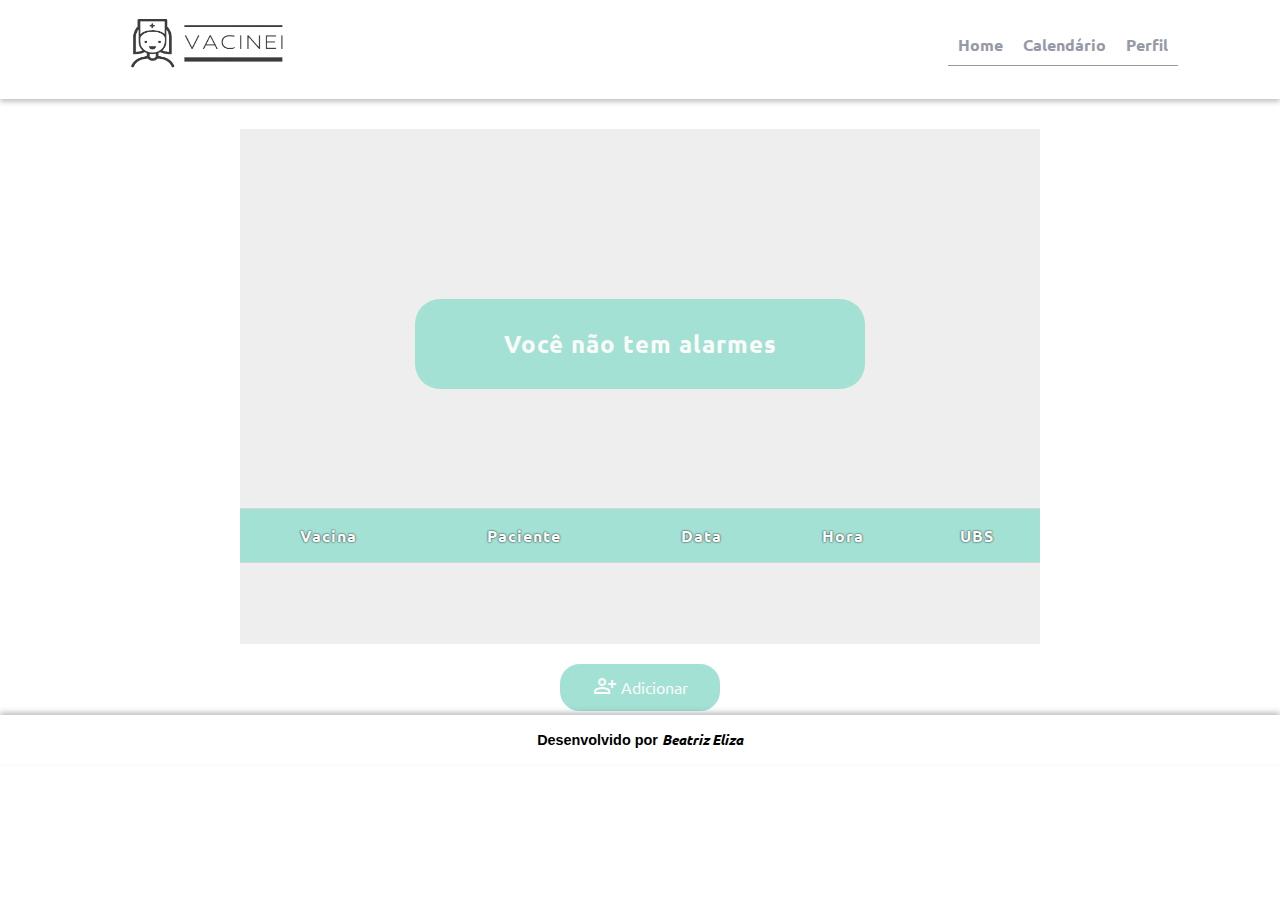
<file: alarmes.html>
<!DOCTYPE html>
<html lang="pt-br">
<head>
    <meta charset="UTF-8">
    <meta http-equiv="X-UA-Compatible" content="IE=edge">
    <meta name="viewport" content="width=device-width, initial-scale=1.0">
    <link rel="stylesheet" href="./styles/alarmes.css">
    <link rel="stylesheet" href="./styles/alarmess.css">
    <link rel="stylesheet" href="https://fonts.googleapis.com/css2?family=Material+Symbols+Outlined:opsz,wght,FILL,GRAD@20,400,1,0" />
    <title>Vacinei | Alarmes</title>
</head>
<body>

    <header class="cabecalhoPrincipal">
        <div class="container">
          <h1 class="cabecalhoPrincipal-titulo">
            <img class="logo" src="icons/logo.png" alt="">
          </h1>
    
          <nav class="cabecalhoPrincipal-nav">
            <a class="cabecalhoPrincipal-nav-link" href="inicial.html">Home</a>
            <a class="cabecalhoPrincipal-nav-link" href="calendario.html">Calendário</a>
            <a class="cabecalhoPrincipal-nav-link" href="perfil.html">Perfil</a>
          </nav>
        </div>
    
      </header>

    <main class="contein__lista-pessoas">
        <section class="lista-pessoas-vazia">
            <h2 class="lista-pessoas-vazia__msg">Você não tem alarmes</h2>
        </section>
        <table class="lista-pessoas">
            <thead>
                <tr class="lista-pessoas__header">
                    <th>Vacina</th>
                    <th>Paciente</th>
                    <th>Data</th>
                    <th>Hora</th>
                    <th>UBS</th>
                </tr>
            </thead>
            <tbody class="lista-pessoas__body">
            </tbody>
        </table>
    </main>
    <button type="button" class="btn-addPessoa"><span class="material-symbols-outlined btn-icone">person_add</span> Adicionar</button>
    <section class="modal-addPessoa modal">
        <form class="form-addPessoa">
            <header>
                <h2 class="modal__mensagem">Adicionar nova pessoa</h2>
            </header>
            <div class="form-addPessoa__content form__content-flutuante">
                <input type="text" class="input-modal" id="form-addPessoa__input-nome" maxlength="30" onfocus="ocultarMsgErro(inputAddNome)" placeholder=" ">
                <label for="form-addPessoa__input-nome">Nome</label>
                <span class="form__msg-erro">erro</span>
            </div>
            <div class="form-addPessoa__content form__content-flutuante">
                <input type="email" class="input-modal" id="form-addPessoa__input-email" maxlength="32" onfocus="ocultarMsgErro(inputAddEmail)" placeholder=" ">
                <label for="form-addPessoa__input-email">Email</label>
                <span class="form__msg-erro">erro</span>
            </div>
            <div class="form-addPessoa__content">
                <label for="form-addPessoa__input-data" class="form-addPessoa__label-data">Data de nascimento</label>
                <input type="date" id="form-addPessoa__input-data" onfocus="ocultarMsgErro(inputAddData)">
                <span class="form__msg-erro">erro</span>
            </div>
            <div class="form-addPessoa__content modal_content-btn">
                <button type="button" class="form-addPessoa__btn-add"><span class="material-symbols-outlined btn-icone">person_add</span> Adicionar</button>
                <button type="button" class="form-addPessoa__btn-cancelar botoes-cancelar"><span class="material-symbols-outlined btn-icone">cancel</span> Cancelar</button>
            </div>
        </form>
    </section>
    <section class="modal-editPessoa modal">
        <form class="form-editPessoa">
            <header>
                <h2 class="modal__mensagem">Editar dados</h2>
            </header>
            <div class="form-editPessoa__content form__content-flutuante">
                <input type="text" class="input-modal" id="form-editPessoa__input-nome" maxlength="30" onfocus="ocultarMsgErro(inputEditNome)" placeholder=" ">
                <label for="form-editPessoa__input-nome">Nome</label>
                <span class="form__msg-erro">erro</span>
            </div>
            <div class="form-editPessoa__content form__content-flutuante">
                <input type="email" class="input-modal" id="form-editPessoa__input-email" maxlength="32" onfocus="ocultarMsgErro(inputEditEmail)" placeholder=" ">
                <label for="form-editPessoa__input-email">Email</label>
                <span class="form__msg-erro">erro</span>
            </div>
            <div class="form-editPessoa__content">
                <label for="form-editPessoa__input-data" class="form-editPessoa__label-data">Data de nascimento</label>
                <input type="date" id="form-editPessoa__input-data" onfocus="ocultarMsgErro(inputEditData)">
                <span class="form__msg-erro">erro</span>
            </div>
            <div class="form-editPessoa__content modal_content-btn">
                <button type="button" class="form-editPessoa__btn-edit"><span class="material-symbols-outlined btn-icone">edit_note</span> Salvar</button>
                <button type="button" class="form-editPessoa__btn-cancelar botoes-cancelar"><span class="material-symbols-outlined btn-icone">cancel</span> Cancelar</button>
            </div>
        </form>
    </section>
    <section class="modal-removerPessoa modal">
        <section class="modal-removerPessoa__section">
            <h2 class="modal-removerPessoa__mensagem modal__mensagem"></h2>
            <div class="modal-removerPessoa__content modal_content-btn">
                <button type="button" class="modal-removerPessoa__btn-remover"><span class="material-symbols-outlined btn-icone">delete</span>Remover</button>
                <button type="button" class="modal-removerPessoa__btn-cancelar botoes-cancelar"><span class="material-symbols-outlined btn-icone">cancel</span> Cancelar</button>
            </div>
        </section>
    </section>

    <footer class="footer">
        <p id="texto-footer">Desenvolvido por <em>Beatriz Eliza</em></p>
    </footer>
</body>
</html>
</file>
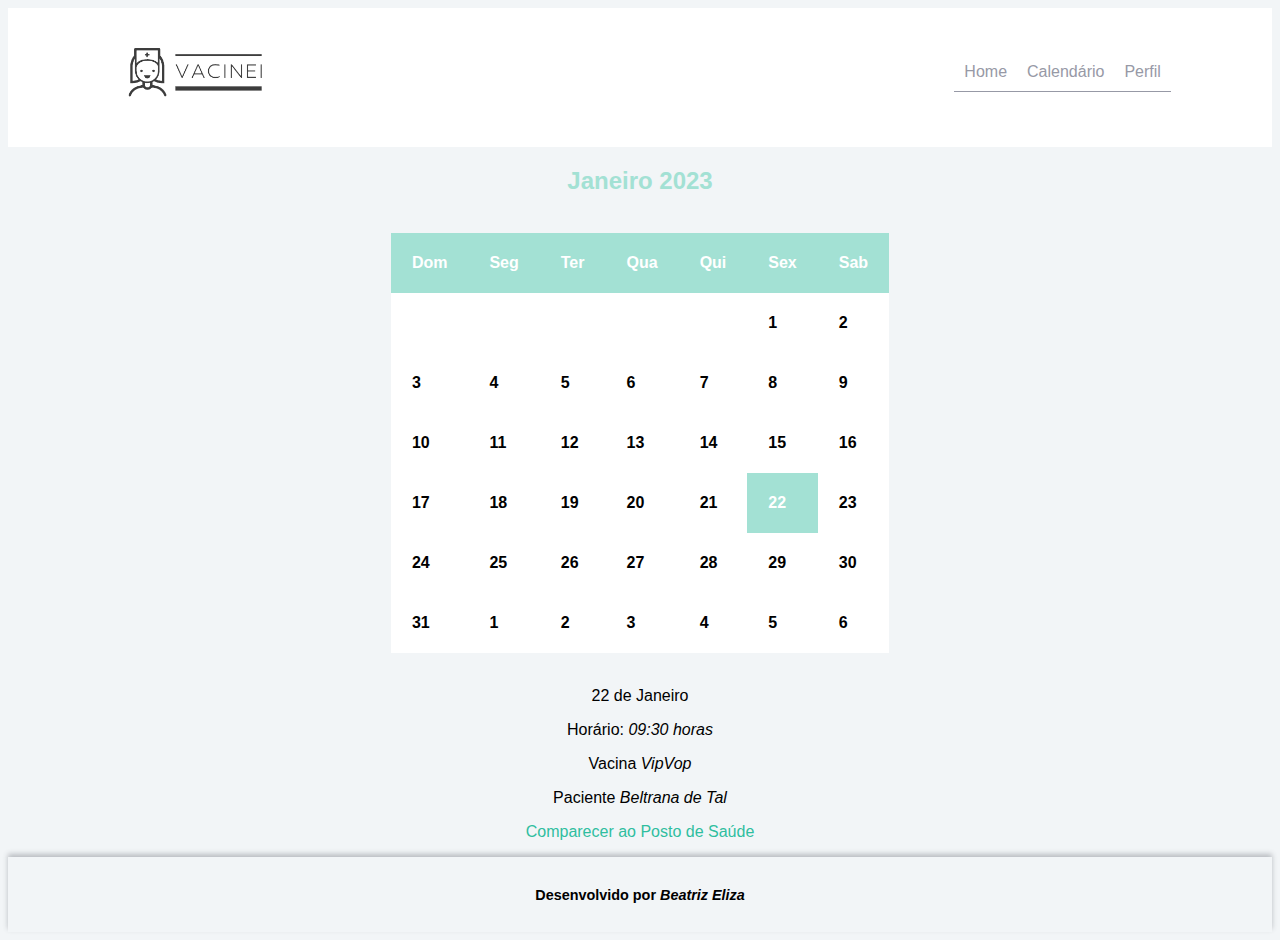
<file: calendario.html>
<!DOCTYPE html>
<html>
    <head>
        <meta charset="UTF-8">
        <meta http-equiv="X-UA-Compatible" content="IE=edge">
        <meta name="viewport" content="width=device-width, initial-scale=1.0">

        <link rel="stylesheet" href="./styles/stylinicial.css">
        <link rel="stylesheet" href="https://fonts.googleapis.com/css2?family=Material+Symbols+Outlined:opsz,wght,FILL,GRAD@20,400,1,0" />
        <title>Vacinei | Calendário</title>

        <style>
            table {
                border-collapse: collapse;
                background: white;
                color: black;
            }
              
            th,
            td {
                font-weight: bold;
            }
        </style>
    </head>
<body>
    <header class="cabecalhoPrincipal">
        <div class="container">
          <h1 class="cabecalhoPrincipal-titulo">
            <img class="logo" src="icons/logo.png" alt="">
          </h1>
    
          <nav class="cabecalhoPrincipal-nav">
            <a class="cabecalhoPrincipal-nav-link" href="inicial.html">Home</a>
            <a class="cabecalhoPrincipal-nav-link" href="#">Calendário</a>
            <a class="cabecalhoPrincipal-nav-link" href="perfil.html">Perfil</a>
          </nav>
        </div>
    
      </header>
        <h2 align="center" style="color: #A3E1D4;">
            Janeiro 2023
        </h2>
        <br />
      
        <table bgcolor="lightgrey" align="center" 
            cellspacing="21" cellpadding="21">
      
            <caption align="top"> </caption>
      
            <thead>
                <tr>
                    <th style="color: white; background: #A3E1D4;">
                        Dom</th>
                    <th style="color: white; background: #A3E1D4;">
                        Seg</th>
                    <th style="color: white; background: #A3E1D4;">
                        Ter</th>
                    <th style="color: white; background: #A3E1D4;">
                        Qua</th>
                    <th style="color: white; background: #A3E1D4;">
                        Qui</th>
                    <th style="color: white; background: #A3E1D4;">
                        Sex</th>
                    <th style="color: white; background: #A3E1D4;">
                        Sab</th>
                </tr>
            </thead>
      
            <tbody>
                <tr>
                    <td></td>
                    <td></td>
                    <td></td>
                    <td></td>
                    <td></td>
                    <td>1</td>
                    <td>2</td>
                </tr>
                <tr></tr>
                <tr>
                    <td>3</td>
                    <td>4</td>
                    <td>5</td>
                    <td>6</td>
                    <td>7</td>
                    <td>8</td>
                    <td>9</td>
                </tr>
                <tr>
                    <td>10</td>
                    <td>11</td>
                    <td>12</td>
                    <td>13</td>
                    <td>14</td>
                    <td>15</td>
                    <td>16</td>
                </tr>
                <tr>
                    <td>17</td>
                    <td>18</td>
                    <td>19</td>
                    <td>20</td>
                    <td>21</td>
                    <td style="color: #ffffff; background: #A3E1D4;">
                        22</td>
                    <td>23</td>
                </tr>
                <tr>
                    <td>24</td>
                    <td>25</td>
                    <td>26</td>
                    <td>27</td>
                    <td>28</td>
                    <td>29</td>
                    <td>30</td>
                </tr>
                <tr>
                    <td>31</td>
                    <td>1</td>
                    <td>2</td>
                    <td>3</td>
                    <td>4</td>
                    <td>5</td>
                    <td>6</td>
                </tr>
            </tbody>
        </table>
        <br>
        <p align="center">22 de Janeiro</p>
        <p align="center">Horário: <em>09:30 horas</em></p>
        <p align="center">Vacina <em>VipVop</em></p>
        <p align="center">Paciente <em>Beltrana de Tal</em></p>
        <p align="center" style="color: #2fbe9f;">
            Comparecer ao Posto de Saúde
        </p>

	<footer class="footer">
       <p id="texto-footer">Desenvolvido por <em>Beatriz Eliza</em></p>
    </footer>
</body>
</html>
</file>
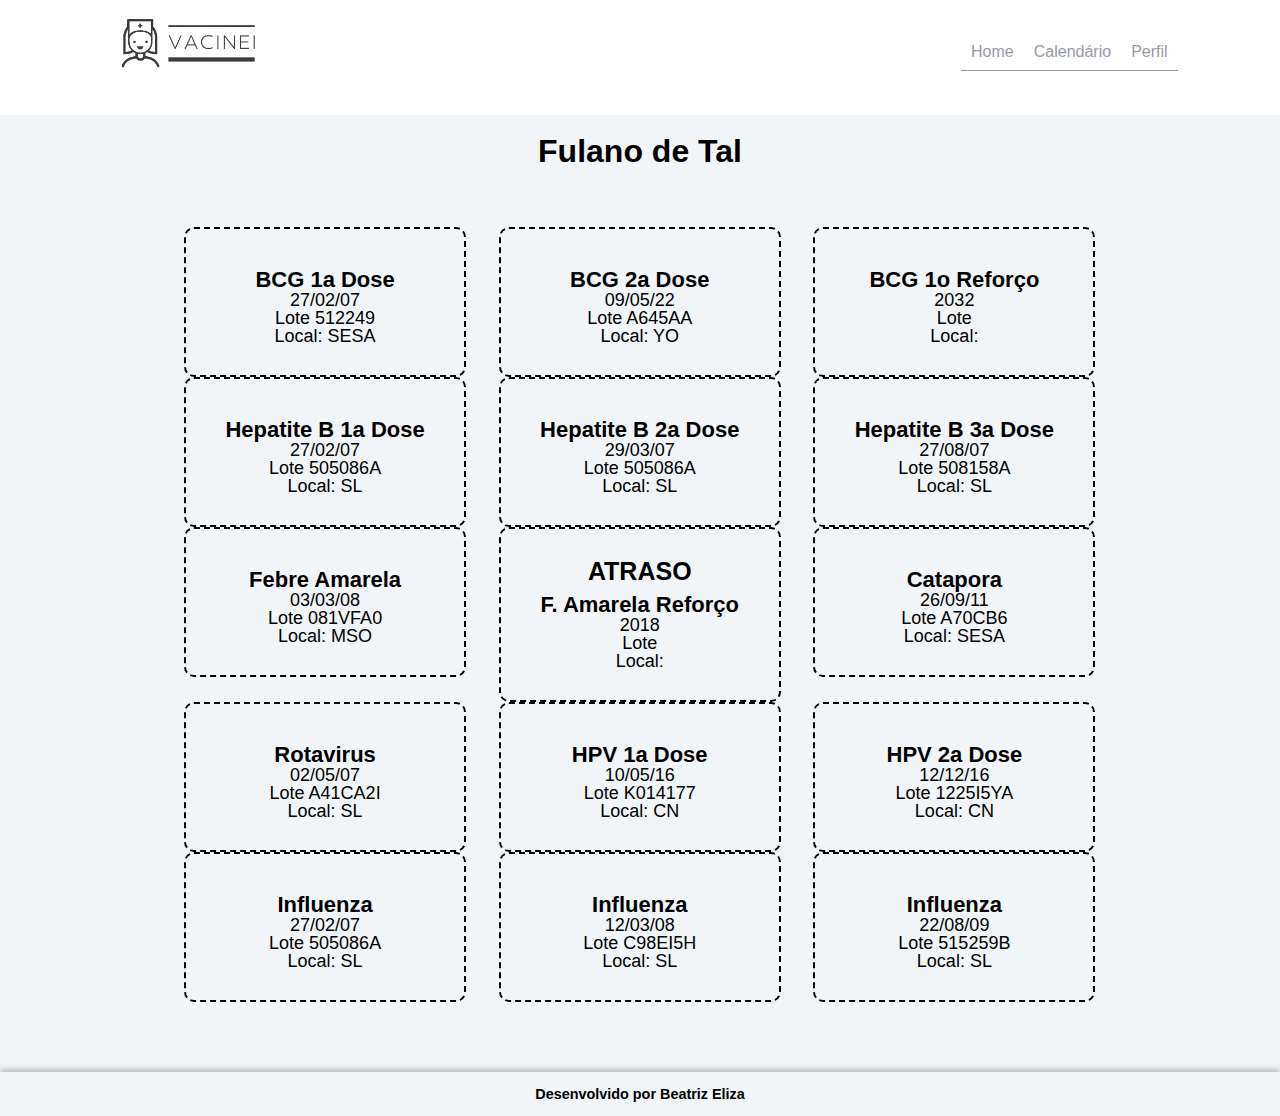
<file: carteiravacinacao.html>
<!DOCTYPE html>
<html lang="pt-br">

  <head>
    <meta charset="UTF-8">
    <meta name="viewport" content="width=device-width, initial-scale=1.0">
    <title>Vacinei | Inicio</title>
    <link rel="stylesheet" href="./styles/reset.css">
    <link rel="stylesheet" href="./styles/carteiravacinacao.css">
  </head>

  
  <body>

    <header class="cabecalhoPrincipal">
      <div class="container">
        <h1 class="cabecalhoPrincipal-titulo">
          <img class="logo" src="icons/logo.png" alt="">
        </h1>
  
        <nav class="cabecalhoPrincipal-nav">
          <a class="cabecalhoPrincipal-nav-link" href="inicial.html">Home</a>
          <a class="cabecalhoPrincipal-nav-link" href="calendario.html">Calendário</a>
          <a class="cabecalhoPrincipal-nav-link" href="perfil.html">Perfil</a>
        </nav>
      </div>
  
    </header>

  <div class="conteudoPrincipal">

      <div class="container">
        <h2 class="subtitulo">Fulano de Tal</h2>
  
        <nav>
            <ul class="produtos">
                <li>
                    <p class="preco">BCG 1a Dose</p>
                    <p class="servico">27/02/07</p>
                    <p class="servico">Lote 512249</p>
                    <p class="servico">Local: SESA</p>
                </li>
                <li>
                    <p class="preco">BCG 2a Dose</p>
                    <p class="servico">09/05/22</p>
                    <p class="servico">Lote A645AA</p>
                    <p class="servico">Local: YO</p>
                </li>
                <li>
                    <p class="preco">BCG 1o Reforço</p>
                    <p class="servico">2032</p>
                    <p class="servico">Lote </p>
                    <p class="servico">Local: </p> 
                </li>
                <li>
                    <p class="preco">Hepatite B 1a Dose</p>
                    <p class="servico">27/02/07</p>
                    <p class="servico">Lote 505086A</p>
                    <p class="servico">Local: SL</p>
                </li>
                <li>
                    <p class="preco">Hepatite B 2a Dose</p>
                    <p class="servico">29/03/07</p>
                    <p class="servico">Lote 505086A</p>
                    <p class="servico">Local: SL</p>
                </li>
                <li>
                    <p class="preco">Hepatite B 3a Dose</p>
                    <p class="servico">27/08/07</p>
                    <p class="servico">Lote 508158A</p>
                    <p class="servico">Local: SL</p>
                </li>
                <li>
                    <p class="preco">Febre Amarela</p>
                    <p class="servico">03/03/08</p>
                    <p class="servico">Lote 081VFA0</p>
                    <p class="servico">Local: MSO</p>
                </li>
                <li>
                    <h3>ATRASO</h3>
                    <p class="preco">F. Amarela Reforço</p>
                    <p class="servico">2018</p>
                    <p class="servico">Lote </p>
                    <p class="servico">Local: </p>
                </li>
                <li>
                    <p class="preco">Catapora</p>
                    <p class="servico">26/09/11</p>
                    <p class="servico">Lote A70CB6</p>
                    <p class="servico">Local: SESA</p>
                </li>
                <li>
                    <p class="preco">Rotavirus</p>
                    <p class="servico">02/05/07</p>
                    <p class="servico">Lote A41CA2I</p>
                    <p class="servico">Local: SL</p>
                </li>
                <li>
                    <p class="preco">HPV 1a Dose</p>
                    <p class="servico">10/05/16</p>
                    <p class="servico">Lote K014177</p>
                    <p class="servico">Local: CN</p>
                </li>
                <li>
                    <p class="preco">HPV 2a Dose</p>
                    <p class="servico">12/12/16</p>
                    <p class="servico">Lote 1225I5YA</p>
                    <p class="servico">Local: CN</p>
                </li>
                <li>
                    <p class="preco">Influenza</p>
                    <p class="servico">27/02/07</p>
                    <p class="servico">Lote 505086A</p>
                    <p class="servico">Local: SL</p>
                </li>
                <li>
                    <p class="preco">Influenza</p>
                    <p class="servico">12/03/08</p>
                    <p class="servico">Lote C98EI5H</p>
                    <p class="servico">Local: SL</p>
                </li>
                <li>
                    <p class="preco">Influenza</p>
                    <p class="servico">22/08/09</p>
                    <p class="servico">Lote 515259B</p>
                    <p class="servico">Local: SL</p>
                </li>
            </ul>
        </nav>
      </div>

  </div>

  </body>

	<footer class="footer">
    <p id="texto-footer">Desenvolvido por <em>Beatriz Eliza</em></p>
  </footer>

</html>
</file>
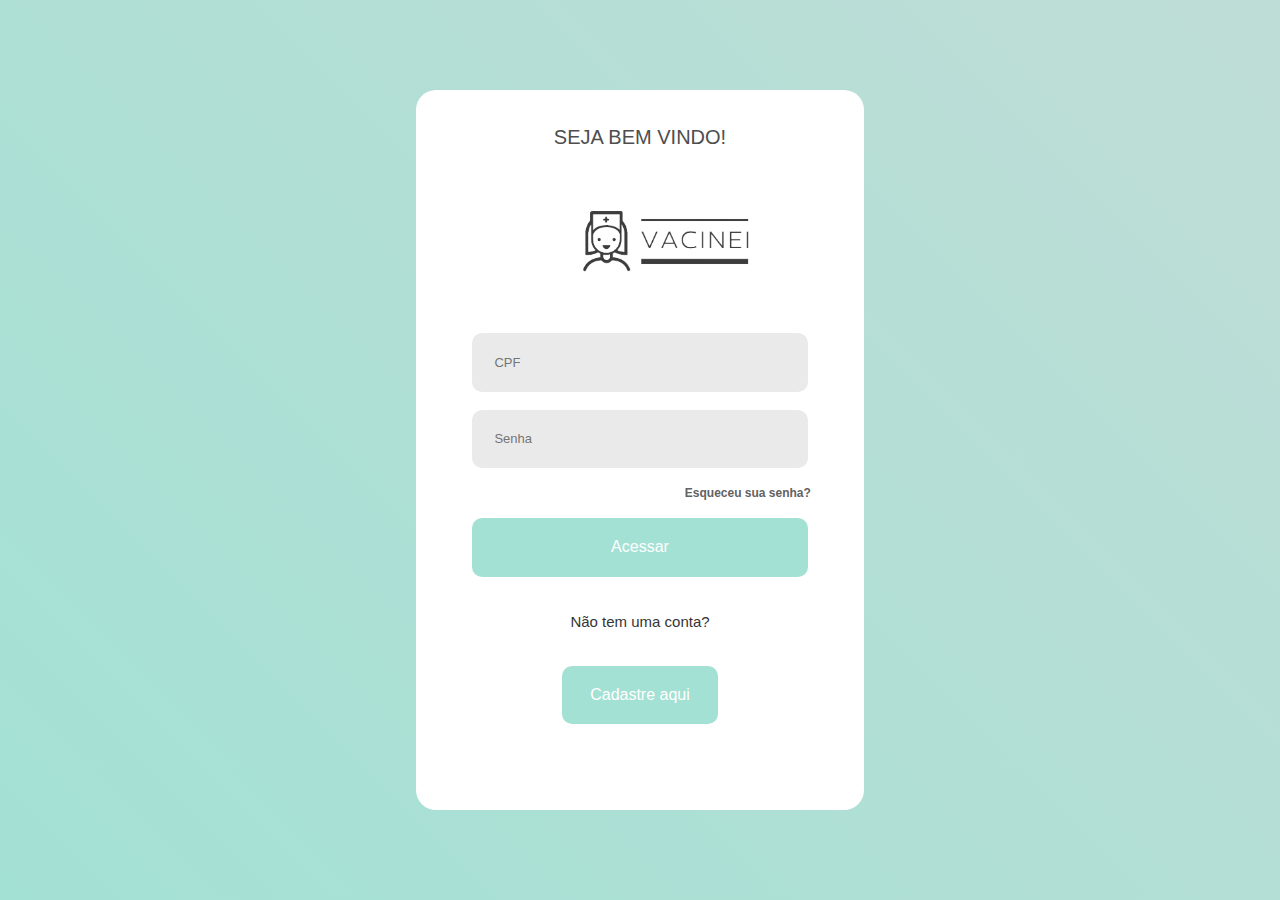
<file: login.html>
<!DOCTYPE html>
<html lang="pt-br">
<head>
    <meta charset="UTF-8">
    <meta http-equiv="X-UA-Compatible" content="IE=edge">
    <meta name="viewport" content="width=device-width, initial-scale=1.0">
    <link rel="stylesheet" href="./styles/stylogin.css">
    <title>Login | Vacinei</title>
</head>
<body>
    <main>
        <div class="container-login">
            <h1>SEJA BEM VINDO!</h1>
            <img src="icons/logo.png" alt="">
            <form>
                    <input type="cpf" placeholder="CPF">
                    <input type="password" placeholder="Senha">
                    <a href="">Esqueceu sua senha?</a>
                    <input href="inicial.html" type="submit" value="Acessar">
            </form>
            <div>
                <h2>Não tem uma conta?</h2>
                <button>Cadastre aqui</button>
            </div>
        </div>
    </main>
</body>
</html>
</file>
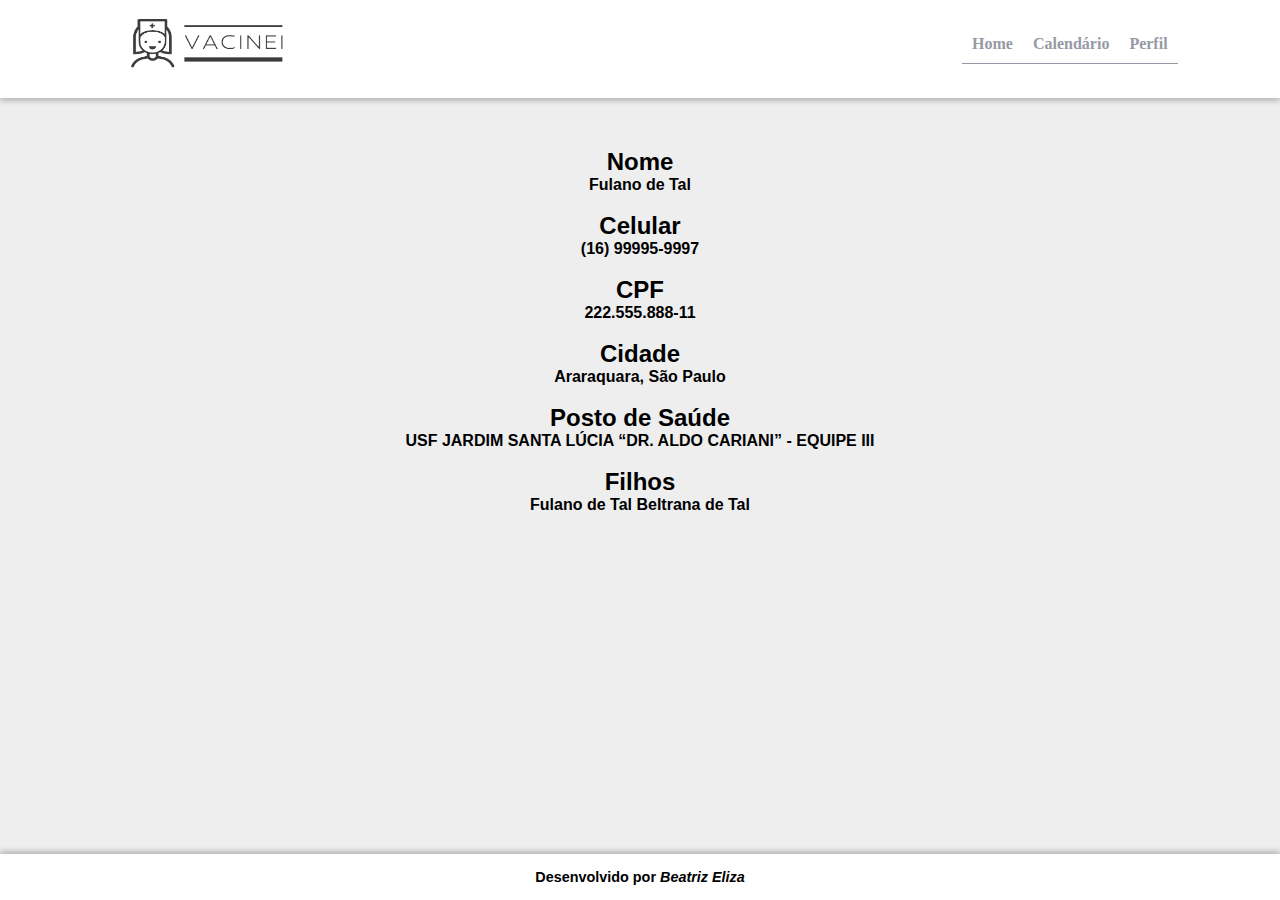
<file: perfil.html>
<!DOCTYPE html>
<html lang="pt-br">
<head>
    <meta charset="UTF-8">
    <meta name="viewport" content="width=device-width, initial-scale=1.0">
    <title>Vacinei | Perfil</title>
    <link rel="stylesheet" href="./styles/perfil.css">
    <link href="https://fonts.googleapis.com/css2?family=Montserrat&display=swap" rel="stylesheet">
</head>
<body class="body">
    <header class="cabecalhoPrincipal">
        <div class="container">
          <h1 class="cabecalhoPrincipal-titulo">
            <img class="logo" src="icons/logo.png" alt="">
          </h1>
    
          <nav class="cabecalhoPrincipal-nav">
            <a class="cabecalhoPrincipal-nav-link" href="inicial.html">Home</a>
            <a class="cabecalhoPrincipal-nav-link" href="calendario.html">Calendário</a>
            <a class="cabecalhoPrincipal-nav-link" href="#">Perfil</a>
          </nav>
        </div>
    
    </header>
    <main>
        <section class="principal">
            <h2 class="titulo-principal">
                Nome 
            </h2>
            <p>
                <strong>Fulano de Tal</strong>
            </p>
        </section>
        <br>
        <section class="principal">
            <h2 class="titulo-principal">
                Celular 
            </h2>
            <p>
                <strong>(16) 99995-9997</strong>
            </p>
        </section>
        <br>
        <section class="principal">
            <h2 class="titulo-principal">
                CPF 
            </h2>
            <p>
                <strong>222.555.888-11</strong>
            </p>
        </section>
        <br>
        <section class="principal">
            <h2 class="titulo-principal">
                Cidade 
            </h2>
            <p>
                <strong>Araraquara, São Paulo</strong>
            </p>
        </section>
        <br>
        <section class="principal">
            <h2 class="titulo-principal">
                Posto de Saúde 
            </h2>
            <p>
                <strong>USF JARDIM SANTA LÚCIA “DR. ALDO CARIANI” - EQUIPE III</strong>
            </p>
        </section>
        <br>
        <section class="principal">
            <h2 class="titulo-principal">
                Filhos 
            </h2>
            <p>
                <strong>Fulano de Tal</strong>
                <strong>Beltrana de Tal</strong>
            </p>
        </section>
        
    </main>
	<footer class="footer">
        <p id="texto-footer">Desenvolvido por <em>Beatriz Eliza</em></p>
    </footer>
</body>
</html>
</file>
<file: styles/alarmes.css>
* {
    margin: 0;
    padding: 0;
}

:root {
    --fonte-cabecalho: 'Cookie', cursiva;
    --fonte-principal: 'Roboto', sans-serif;
    --nomes-hover: #161918;
    --bg-header-e-footer: #fff;
    --header-e-footer: rgb(0, 0, 0);
    --button: #A3E1D4;
    --button-active: #53f0ce;
    --cor-da-fonte: rgb(0, 0, 0); 
    --button-hover: #fff; 
    --main: rgb(238, 238, 238);
    --cor-do-item: #A3E1D4;
    --cor-do-blur: #8b8b8b;
    --blur-fonte: #b9b9b9;
}

.logo {
    height: 80px;
  } 

.container {
	width: 84%;
	margin: 0 auto;
}
.cabecalhoPrincipal {
	background-color: #FFF;
	padding: 5px 0;
}
/*PARTE DE FLEXBOX CABEÇALHO*/
.cabecalhoPrincipal .container {
	display: flex;
	align-items: center;
	justify-content: space-between;
}
.cabecalhoPrincipal nav {
	display: flex;
}

.cabecalhoPrincipal-nav-link {
	padding: 10px;
	margin-bottom: 10px;
	color: #9799A6;
	background-color: #FFF;
	text-decoration: none;
	transition: .5s;
	display: block;
	border-bottom: 1px solid #9799A6;
}


body {
    min-height: 100vh;
    display: flex;
    flex-direction: column;
}

header{
    -webkit-box-shadow: 0 3px 5px rgba(57, 63, 72, 0.3);
    -moz-box-shadow: 0 3px 5px rgba(57, 63, 72, 0.3); 
    box-shadow: 0 3px 5px rgba(57, 63, 72, 0.3);
    z-index: 2;
}

h1 {
    margin-left: 0.2em;
}

.botao-de-sugestao {
    justify-self: end;
}

.botao-de-sugestao > button {
    border: none;
    border-radius: 1em;
    padding: 1.2em;  
    margin: 1.5em;
    font-family: var(--fonte-principal);
    font-weight: bold;
    color: var(--cor-da-fonte);
    background-color: var(--button);
} 

.botao-de-sugestao > button:hover {
    cursor: pointer;
    background-color: var(--button-hover);
    color: var(--header-e-footer);
}

main {
    font-family: var(--fonte-principal);
    color: var(--cor-da-fonte);
    background-color: var(--main);
    padding-top: 50px;
    padding-bottom: 50px;
    flex: 1;
    z-index: 1;
}

.principal {
    width: 100%;
    display: flex;
    flex-direction: column;
    align-items: center;
}

.buscar {
    text-align: center;
    margin-bottom: 30px;
}

.input {
    border-radius: 5px;
    width: 15em;
    height: 3em;
    padding-left: 1em;
    border-style: none;
    box-shadow: 0.5px 0.5px 2px var(--cor-do-blur);
}

.input::placeholder {
    font-weight: bold;
    font-family: var(--fonte-principal);
}

.botao-buscar {
    border-radius: 5px;
    width: 10em;
    height: 3.1em;
    border-style: none;
    font-family: var(--fonte-principal);
    font-weight: bold;
    background-color: var(--button);
    color: var(--cor-da-fonte);
    cursor: pointer;
    box-shadow: 0.5px 0.5px 2px var(--cor-do-blur);
}

.botao-buscar:active {
    background-color: var(--button-active);
    color: var(--cor-da-fonte);
}

img {
    width: 200px;
    height: 150px;
    border-radius: 5px;
}

.item1, .item2, .item3, .item4 {
    margin-top: 35px;
    display: flex;
    padding: 30px;
    border-radius: 16px;
    box-shadow: 1px 1px 5px var(--cor-do-blur);
    width: 50%;
    background-color: var(--cor-do-item);
}

.item1:hover, .item2:hover, .item3:hover, .item4:hover {
    transform: scale(1.05); /*propriedade de transformação da escala para aumentar a escala do elemento em transição.*/
    transition: 500ms linear; /*a propriedade transition, ela fará o elemento se mover mais suavemente. 500ms: a duração da transição é em milissegundos
    linear: a função de tempo*/ 
}

.lista {
    margin-left: 8%;
    margin-top: 30px;
    text-align: center;
}

li {
    list-style: none;
}

a {
    text-decoration: none;
    color: var(--cor-da-fonte);
    font-weight: bold;
}

a:hover {
    color: var(--nomes-hover);
    cursor: pointer;
}

.footer {
    background: var(--bg-header-e-footer);
    text-align: center;
    color: var(--header-e-footer);
    padding: 10px;
    box-shadow: 0px -3px 5px rgb(57 63 72 / 30%);
    -webkit-box-shadow: 0 -3px 5px rgba(57, 63, 72, 0.3);
    -moz-box-shadow: 0 -3px 5px rgba(57, 63, 72, 0.3); 
    z-index: 2;
}

#texto-footer {
    padding: 5px;
    font-family: var(--fonte-principal);
    font-size: 0.9em;
    font-weight: bold;
}

p > em:hover {
    font-size: 1.2em;
}

.icones-sociais {
    padding-top: 10px;
    display: flex;
    justify-content: center;
    gap: 3px;
}

.icons {
    height: 20px;
    width: 20px;
    color: var(--cor-da-fonte);
}

@media screen and (min-device-width: 320px) and (max-device-width: 480px) {
    h1 {
        font-size: 1em;
    }

    .botao-de-sugestao > button {
        padding: 0.5rem;
    }

    .buscar {
        /* width: 100vw; */
        flex-direction: column;
        flex-wrap: wrap;
    }

    .input {
        width: 15rem;
        margin: 0.5rem;
        height: 2.5rem;
    }

    .botao-buscar {
        width: 5em;
        height: 2.5rem;
    }

    .item1 {
        margin-top: 1rem;
    }
    
    .item1, .item2, .item3, .item4 {
        display: flex;
        flex-direction: column;
        flex-wrap: wrap;
        width: 50vw;
    }

    img {
        width: 50vw;
        height: auto;
    }

    .lista {
        margin-right: 1em;
    }
}

@media screen and (min-device-width: 481px) and (max-device-width: 800px){
    h1 {
        font-size: 1.3em;
    }

    .botao-de-sugestao {
        height: 2.4em;
        padding-bottom: 0.5em;
    }

    .buscar {
        width: 100vw;
    }

    .input {
        margin-bottom: 1rem;
    }

    .item1 {
        margin-top: 1rem;
    }

    .item1, .item2, .item3, .item4 {
        display: flex;
        flex-direction: column;
        flex-wrap: wrap;
    }

    img {
        width: 50vw;
        height: auto;
    }

    .lista {
        margin-right: 1.2em;
    }
}
</file>
<file: styles/alarmess.css>
@import url('https://fonts.googleapis.com/css2?family=Ubuntu&display=swap');

:root {
    --cor-vermelha: rgb(198, 51, 51);
    --cor-verde: #A3E1D4;
    --cor-verde-escuro: #53f0ce;
    --cor-escura: rgb(42, 38, 38);
}

* {
    padding: 0;
    margin: 0;
    box-sizing: border-box;
    font-family: 'Ubuntu', sans-serif;
}


.lista-pessoas-vazia__msg {
    text-align: center;
    background-color: var(--cor-verde);
    color: #FAFAFA;
    letter-spacing: 1px;
    margin: 120px auto;
    padding: 1.2em;
    width: min(75%, 450px);
    border-radius: 25px;
}

/* LISTA DE PESSOAS */
.contein__lista-pessoas {
    width: min(70%, 800px);
    min-width: 350px;
    margin: 30px auto 20px;
    max-height: 515px;
    overflow-y: auto;
}

.lista-pessoas {
    width: 100%;
    border-collapse: collapse;
    box-shadow: 0 0 1px rgba(0, 0, 0, 0.6);
}

tr:nth-child(even){
    background-color: #f2f2f2;
}
tr:nth-child(odd){
    background-color: #FAFAFA;
}

.lista-pessoas th {
    background-color: var(--cor-verde);
    color: #FAFAFA;
    text-shadow: 0px 0px 2px #000;
    letter-spacing: 1px;
}

.lista-pessoas th,
.lista-pessoas td {
    padding: 1em 0.7em;
    text-align: center;
    position: relative;
}

td.lista-pessoas__content-btn {
    display: flex;
    justify-content: space-evenly;
}

/* MODAIS */
.modal {
    position: absolute;
    top: 0;
    height: 100%;
    width: 100%;
    display: none;
    background-color: rgba(0, 0, 0, 0.6);
}

.form-addPessoa,
.form-editPessoa,
.modal-removerPessoa__section {
    position: absolute;
    top: 50%;
    left: 50%;
    transform: translate(-50%, -50%);
    background-color: #FAFAFA;
    padding: 2em;
    width: min(400px, 80%);
    min-width: 312px;
    border-radius: 10px;
}

.modal__mensagem {
    margin-bottom: 1em;
    text-align: center;
}

.form__content-flutuante {
    position: relative;
    padding-top: 13px;
    margin-top: 5%;
    margin-bottom: 8%;
}

.form__content-flutuante label,
.form__content-flutuante label {
    position: absolute;
    top: 0;
    left: 0;
    margin-top: 13px;
    transition: all 200ms ease-out;
    font-weight: bold;
    letter-spacing: 1px;
}

.input-modal{
    width: 100%;
    display: inline-block;
    border: 0;
    border-bottom: 2px solid #000;
    background-color: transparent;
    outline: 0;
    transition: all 200ms ease-out;
    padding: 4px 1px 7px;
    font-size: 1em;
}

.input-modal:focus {
    border-color: var(--cor-verde);
}

.input-modal:focus + label {
    color: var(--cor-verde);
}

.input-modal:focus + label,
.input-modal:not(:placeholder-shown) + label {
    font-size: 13px;
    margin-top: 0;
}

.form-addPessoa__label-data,
.form-editPessoa__label-data {
    display: block;
    margin-bottom: 0.7em;
    font-weight: 700;
    letter-spacing: 1px;
}

#form-editPessoa__input-data,
#form-addPessoa__input-data {
    padding: 5px 1px;
    font-size: 0.9em;
    border: 0;
    border-bottom: 2px solid #000;
    background-color: transparent;
    outline: 0;
}

#form-editPessoa__input-data:focus,
#form-addPessoa__input-data:focus {
    border-color: var(--cor-verde);
}

.modal_content-btn {
    margin-top: 3em;
    display: flex;
    justify-content: center;
}

.form__msg-erro {
    display: block;
    visibility: hidden;
    margin-top:5px;
    color: var(--cor-vermelha);
}

div.modal-removerPessoa__content {
    display: flex;
    justify-content: center;
}


/* BOTÕES */
.modal-removerPessoa__btn-remover,
.form-editPessoa__btn-edit,
.form-addPessoa__btn-add {
    padding: 0.7em 1em 0.5em;
    border-radius: 20px;
    border: 2px solid var(--cor-verde);
    width: 115px;
    height: 44px;
    background-color: var(--cor-verde);
    color: #FAFAFA;
    cursor: pointer;
    transition: all 300ms ease;
}
    .form-addPessoa__btn-add:hover,
    .form-editPessoa__btn-edit:hover,
    .btn-addPessoa:hover {
        background-color: #FAFAFA;
        color: var(--cor-verde);
        border: 2px solid var(--cor-verde);
    }

button.modal-removerPessoa__btn-remover {
    background-color: var(--cor-vermelha);
    border: 2px solid var(--cor-vermelha);
}
    .modal-removerPessoa__btn-remover:hover {
        background-color: var(--cor-escura);
        border: 2px solid var(--cor-escura);
    }

.btn-addPessoa {
    display: block;
    margin:  0 auto 4px;
    width: 10em;
    padding: 0.5em 0.5em 0.7em;
    font-size: 1em;
    border: 2px solid var(--cor-verde);
    border-radius: 20px;
    background-color: var(--cor-verde);
    color: #FAFAFA;
    cursor: pointer;
    transition: all 300ms ease;
}

.btn-icone {
    vertical-align: middle;
}

.btn-addPessoa .btn-icone {
    vertical-align: sub;
}

.botoes-cancelar {
    background-color: transparent;
    margin-left: 13px;
    padding: 0.7em 1em 0.5em 0.8em;
    width: 115px;
    height: 44px;
    border-radius: 20px;
    border: 2px solid var(--cor-vermelha);
    color: var(--cor-vermelha);
    cursor: pointer;
    transition: all 300ms ease;
}
    .botoes-cancelar:hover {
        background-color: var(--cor-vermelha);
        color: #FAFAFA;
    }

.lista-pessoas__btn-editPessoa {
    width: 26px;
    height: 26px;
    border-radius: 5px;
    border: 0;
    background-image: url('../assets/iconedit.png');
    background-position: center;
    background-repeat: no-repeat;
    background-size: 24px;
    background-color: var(--cor-verde);
    cursor: pointer;
    transition: all 300ms ease;
}
    .lista-pessoas__btn-editPessoa:hover {
        background-color: var(--cor-verde-escuro);
    }

.lista-pessoas__btn-removerPessoa {
    width: 26px;
    height: 26px;
    border-radius: 5px;
    border: 0;
    background-image: url('../assets/icondelete.png');
    background-position: center;
    background-repeat: no-repeat;
    background-size: 24px;
    margin-left: 3px;
    background-color: var(--cor-vermelha);
    cursor: pointer;
    transition: all 300ms ease;
}
    .lista-pessoas__btn-removerPessoa:hover {
        background-color: var(--cor-escura);
    }

/* BARRA SCROLL */
/* Firefox */
* {
    scrollbar-width: thin;
    scrollbar-color: var(--cor-verde) none;
  }
  
  /* Chrome, Edge, and Safari */
  *::-webkit-scrollbar {
    width: 7px;
  }
  
  *::-webkit-scrollbar-track {
    background: none;
  }
  
  *::-webkit-scrollbar-thumb {
    background-color: var(--cor-verde);
    border-radius: 20px;
    border: none;
  }


@media (max-width: 850px){

    .contein__lista-pessoas {
        width: 86%;
    }
}

@media (max-width: 670px){

    .contein__lista-pessoas {
        max-width: 400px;
        max-height: 571px;
        overflow-y: auto;
        margin: 10px auto 18px;
    }

    .lista-pessoas {
        border: none;
        box-shadow: 0 0 2px rgba(0, 0, 0, 0.6);
    }

    .lista-pessoas  td {
        display: block;
        text-align: right;
        padding: 1.5em 2%;
    }

    .lista-pessoas td.lista-pessoas__content-btn {
        text-align: center;
    }

    .lista-pessoas  td:before {
        content: attr(data-titulo);
        position: absolute;
        left: 2%;
        display: block;
        font-weight: bold;
    }

    .lista-pessoas thead {
        display: none;
    }

    .lista-pessoas__body tr {
        display: block;
    }

    .lista-pessoas__btn-removerPessoa {
        margin-left: 50px;
        width: 36px;
        height: 36px;
    }

    .lista-pessoas__btn-editPessoa {
        width: 36px;
        height: 36px;
    }

    .lista-pessoas-vazia__msg {
        margin: 100px auto;
    }

}
</file>
<file: styles/stylinicial.css>
body {
	background-color: #F2F5F7;
	font-family: 'Open Sans',Arial,sans-serif;
}

.logo {
    height: 80px;
  } 

.container {
	width: 84%;
	margin: 0 auto;
}

.cabecalhoPrincipal {
	background-color: #FFF;
	padding: 5px 0;
}
/*PARTE DE FLEXBOX CABEÇALHO*/
.cabecalhoPrincipal .container {
	display: flex;
	align-items: center;
	justify-content: space-between;
}
.cabecalhoPrincipal nav {
	display: flex;
}
/*FIM DA PARTE DE FLEXBOX CABEÇALHO*/
.cabecalhoPrincipal-titulo {
	font-weight: bold;
	font-size: 2em;
	margin-bottom: 20px;
}
.cabecalhoPrincipal-titulo a {
	text-decoration: none;
	color: inherit;
}

.cabecalhoPrincipal-nav-link {
	padding: 10px;
	margin-bottom: 10px;
	color: #9799A6;
	background-color: #FFF;
	text-decoration: none;
	transition: .5s;
	display: block;
	border-bottom: 1px solid #9799A6;
}

.conteudoPrincipal {
	margin-top: 20px;
	margin-bottom: 20px;
}

.subtitulo {
	font-weight: bold;
	font-size: 32px;
	margin-bottom: 10px;
	text-align: center;
}
/*INICIO DO FLEXBOX DO CONTEUDO PRINCIPAL - CURSOS*/
.conteudoPrincipal-cursos{
	display: flex;
	flex-wrap: wrap;
}

.conteudoPrincipal-cursos-link {
    width: 20%;
    list-style: none;
}

.conteudoPrincipal-cursos-link:nth-child(4n) {
	margin-right: 0;
}

.conteudoPrincipal-cursos-link:nth-child(4n+1){
	margin-left: 0;
}
/*FIM DO FLEXBOX DO CONTEUDO PRINCIPAL*/
.conteudoPrincipal-cursos-link {
	height: 100px;
	background-color: #FFF;
	text-align: center;
	margin: 1%;
	transition: .3s;
	box-shadow: 2px 2px 2px #CCC;
	position: relative;
}

.conteudoPrincipal-cursos-link a {
	text-decoration: none;
	color: #000;
	font-weight: bold;
	display: block;
	width: 100%;
	height: 100%;
	position: absolute;
	top: 0;
	left: 0;
}

.conteudoPrincipal-cursos-link:hover {
	box-shadow: 4px 4px 4px #CCC;
}

.conteudoPrincipal-cursos-link a:before {
	content: '';
	display: block;
	width: 50px;
	height: 50px;
	margin: 10px auto;
}

.conteudoPrincipal-cursos-link:nth-child(even) a:before {
	background: url(../icons/health-healthcare-hospital-medic-medical-medicine-svgrepo-com.svg) no-repeat;
}

.conteudoPrincipal-cursos-link:nth-child(odd) a:before {
	background: url(../icons/health-healthcare-hospital-medic-medical-medicine-svgrepo-com.svg) no-repeat;
}

.footer {
    background: var(--bg-header-e-footer);
    text-align: center;
    color: var(--header-e-footer);
    padding: 10px;
    box-shadow: 0px -3px 5px rgb(57 63 72 / 30%);
    -webkit-box-shadow: 0 -3px 5px rgba(57, 63, 72, 0.3);
    -moz-box-shadow: 0 -3px 5px rgba(57, 63, 72, 0.3); 
    z-index: 2;
}

#texto-footer {
    padding: 5px;
    font-family: var(--fonte-principal);
    font-size: 0.9em;
    font-weight: bold;
}
</file>
<file: styles/carteiravacinacao.css>
body {
	background-color: #F2F5F7;
	font-family: 'Open Sans',Arial,sans-serif;
}

.logo {
    height: 80px;
  } 

.container {
	width: 84%;
	margin: 0 auto;
}

.cabecalhoPrincipal {
	background-color: #FFF;
	padding: 5px 0;
}
/*PARTE DE FLEXBOX CABEÇALHO*/
.cabecalhoPrincipal .container {
	display: flex;
	align-items: center;
	justify-content: space-between;
}
.cabecalhoPrincipal nav {
	display: flex;
}
/*FIM DA PARTE DE FLEXBOX CABEÇALHO*/
.cabecalhoPrincipal-titulo {
	font-weight: bold;
	font-size: 2em;
	margin-bottom: 20px;
}
.cabecalhoPrincipal-titulo a {
	text-decoration: none;
	color: inherit;
}

.cabecalhoPrincipal-nav-link {
	padding: 10px;
	margin-bottom: 10px;
	color: #9799A6;
	background-color: #FFF;
	text-decoration: none;
	transition: .5s;
	display: block;
	border-bottom: 1px solid #9799A6;
}

.conteudoPrincipal {
	margin-top: 20px;
	margin-bottom: 20px;
}

.subtitulo {
	font-weight: bold;
	font-size: 32px;
	margin-bottom: 10px;
	text-align: center;
}

.produtos {
    width: 940px;
    margin: 0 auto;
    padding: 50px 0;
}
.produtos li{
    display: inline-block;
    text-align: center;
    width: 30%;
    vertical-align: top;
    margin: 0 1.5%;
    padding: 30px 20px;
    box-sizing: border-box;
    border: 2px dashed black;
    border-radius: 10px;
}
.produtos li:hover{
    border-color: #A3E1D4;
}
.produtos li:active{
    border-color: #53f0ce;
}
.produtos li:hover h2{
    font-size: 34px;
}
.produtos h3{
    font-size: 25px;
    font-weight: bold;
}
.servico {
    font-size: 18px;
}
.preco {
    font-size: 22px;
    font-weight: bold;
    margin-top: 10px;
}/* css do CONTATO*/

.footer {
    background: var(--bg-header-e-footer);
    text-align: center;
    color: var(--header-e-footer);
    padding: 10px;
    box-shadow: 0px -3px 5px rgb(57 63 72 / 30%);
    -webkit-box-shadow: 0 -3px 5px rgba(57, 63, 72, 0.3);
    -moz-box-shadow: 0 -3px 5px rgba(57, 63, 72, 0.3); 
    z-index: 2;
}

#texto-footer {
    padding: 5px;
    font-family: var(--fonte-principal);
    font-size: 0.9em;
    font-weight: bold;
}
</file>
<file: styles/stylogin.css>
*{
    margin: 0;
    padding: 0;
    box-sizing: border-box;
}

main{
    background-image: linear-gradient(45deg, #A3E1D4, #bfddd7);
    height: 100vh;
    width: 100%;
}

.container-login{
    border-radius: 20px;
    position: absolute;
    background-color: #fff;
    height: 80vh;
    width:35%;
    top: 50%;
    left: 50%;
    margin-right: -50%;
    transform: translate(-50%, -50%)
}


.container-login h1{
    position: relative;
    font-size: 20px;
    text-align: center;
    margin-top: 4vh;
    font-family: -apple-system, BlinkMacSystemFont, 'Segoe UI', Roboto, Oxygen, Ubuntu, Cantarell, 'Open Sans', 'Helvetica Neue', sans-serif;
    color:  #4e4e4e;
    font-weight: 400;
    
}


.container-login img{
    height: 11vh;
    margin-top: 5vh;
    margin-left: 32%;
   
}
form{
    margin-top: 4vh;
}
form input{
    display: block;
}
input{
    width: 75%;
    height: 6.5vh;
    border: none;
    outline: none; 
    margin-top: 2vh;
    margin-left: 12.5%;
    border-radius: 10px;
}


input[type='cpf'],
input[type='password']{
    background-color:rgb(234, 234, 234);
    padding-left: 5%;
    color: #4f4f4f;
    font-size: 13px;
}

input[type='submit']{
    background-color:#A3E1D4;
    color: #fff;
    font-size: 16px;
    cursor: pointer;
    
}

.container-login form a{
    display: block;
    margin-left: 60%;
    text-decoration: none;
    color: #626262;
    margin-top: 2vh;
    font-family: -apple-system, BlinkMacSystemFont, 'Segoe UI', Roboto, Oxygen, Ubuntu, Cantarell, 'Open Sans', 'Helvetica Neue', sans-serif;
    font-weight: 600;
    font-size: 12px;
}

.container-login div button{
    display: block;
    background-color: #A3E1D4;
    margin-top: 4vh;
    font-family: -apple-system, BlinkMacSystemFont, 'Segoe UI', Roboto, Oxygen, Ubuntu, Cantarell, 'Open Sans', 'Helvetica Neue', sans-serif;
    font-weight: 600;
    border: none;
    width: 35%;
    height: 6.5vh;
    margin-left: 32.5%;
    border-radius: 10px;
    color: #fff;
    font-size: 16px;
    font-weight: 400;
    cursor: pointer;
}

.container-login div h2{
   color: #353535;
   font-family: -apple-system, BlinkMacSystemFont, 'Segoe UI', Roboto, Oxygen, Ubuntu, Cantarell, 'Open Sans', 'Helvetica Neue', sans-serif;
   text-align: center;
   font-weight: 400;
   font-size: 15px;
   margin-top: 4vh;
}
</file>
<file: styles/perfil.css>
* {
    margin: 0;
    padding: 0;
}

:root {
    --fonte-cabecalho: 'Cookie', cursiva;
    --fonte-principal: 'Roboto', sans-serif;
    --nomes-hover: #161918;
    --bg-header-e-footer: #fff;
    --header-e-footer: rgb(0, 0, 0);
    --button: #A3E1D4;
    --button-active: #53f0ce;
    --cor-da-fonte: rgb(0, 0, 0); 
    --button-hover: #fff; 
    --main: rgb(238, 238, 238);
    --cor-do-item: #A3E1D4;
    --cor-do-blur: #8b8b8b;
    --blur-fonte: #b9b9b9;
}

.logo {
    height: 80px;
  } 

.container {
	width: 84%;
	margin: 0 auto;
}
.cabecalhoPrincipal {
	background-color: #FFF;
	padding: 5px 0;
}
/*PARTE DE FLEXBOX CABEÇALHO*/
.cabecalhoPrincipal .container {
	display: flex;
	align-items: center;
	justify-content: space-between;
}
.cabecalhoPrincipal nav {
	display: flex;
}

.cabecalhoPrincipal-nav-link {
	padding: 10px;
	margin-bottom: 10px;
	color: #9799A6;
	background-color: #FFF;
	text-decoration: none;
	transition: .5s;
	display: block;
	border-bottom: 1px solid #9799A6;
}


body {
    min-height: 100vh;
    display: flex;
    flex-direction: column;
}

header{
    -webkit-box-shadow: 0 3px 5px rgba(57, 63, 72, 0.3);
    -moz-box-shadow: 0 3px 5px rgba(57, 63, 72, 0.3); 
    box-shadow: 0 3px 5px rgba(57, 63, 72, 0.3);
    z-index: 2;
}

h1 {
    margin-left: 0.2em;
}

.botao-de-sugestao {
    justify-self: end;
}

.botao-de-sugestao > button {
    border: none;
    border-radius: 1em;
    padding: 1.2em;  
    margin: 1.5em;
    font-family: var(--fonte-principal);
    font-weight: bold;
    color: var(--cor-da-fonte);
    background-color: var(--button);
} 

.botao-de-sugestao > button:hover {
    cursor: pointer;
    background-color: var(--button-hover);
    color: var(--header-e-footer);
}

main {
    font-family: var(--fonte-principal);
    color: var(--cor-da-fonte);
    background-color: var(--main);
    padding-top: 50px;
    padding-bottom: 50px;
    flex: 1;
    z-index: 1;
}

.principal {
    width: 100%;
    display: flex;
    flex-direction: column;
    align-items: center;
}

.buscar {
    text-align: center;
    margin-bottom: 30px;
}

.input {
    border-radius: 5px;
    width: 15em;
    height: 3em;
    padding-left: 1em;
    border-style: none;
    box-shadow: 0.5px 0.5px 2px var(--cor-do-blur);
}

.input::placeholder {
    font-weight: bold;
    font-family: var(--fonte-principal);
}

.botao-buscar {
    border-radius: 5px;
    width: 10em;
    height: 3.1em;
    border-style: none;
    font-family: var(--fonte-principal);
    font-weight: bold;
    background-color: var(--button);
    color: var(--cor-da-fonte);
    cursor: pointer;
    box-shadow: 0.5px 0.5px 2px var(--cor-do-blur);
}

.botao-buscar:active {
    background-color: var(--button-active);
    color: var(--cor-da-fonte);
}

img {
    width: 200px;
    height: 150px;
    border-radius: 5px;
}

.item1, .item2, .item3, .item4 {
    margin-top: 35px;
    display: flex;
    padding: 30px;
    border-radius: 16px;
    box-shadow: 1px 1px 5px var(--cor-do-blur);
    width: 50%;
    background-color: var(--cor-do-item);
}

.item1:hover, .item2:hover, .item3:hover, .item4:hover {
    transform: scale(1.05); /*propriedade de transformação da escala para aumentar a escala do elemento em transição.*/
    transition: 500ms linear; /*a propriedade transition, ela fará o elemento se mover mais suavemente. 500ms: a duração da transição é em milissegundos
    linear: a função de tempo*/ 
}

.lista {
    margin-left: 8%;
    margin-top: 30px;
    text-align: center;
}

li {
    list-style: none;
}

a {
    text-decoration: none;
    color: var(--cor-da-fonte);
    font-weight: bold;
}

a:hover {
    color: var(--nomes-hover);
    cursor: pointer;
}

.footer {
    background: var(--bg-header-e-footer);
    text-align: center;
    color: var(--header-e-footer);
    padding: 10px;
    box-shadow: 0px -3px 5px rgb(57 63 72 / 30%);
    -webkit-box-shadow: 0 -3px 5px rgba(57, 63, 72, 0.3);
    -moz-box-shadow: 0 -3px 5px rgba(57, 63, 72, 0.3); 
    z-index: 2;
}

#texto-footer {
    padding: 5px;
    font-family: var(--fonte-principal);
    font-size: 0.9em;
    font-weight: bold;
}

p > em:hover {
    font-size: 1.2em;
}

.icones-sociais {
    padding-top: 10px;
    display: flex;
    justify-content: center;
    gap: 3px;
}

.icons {
    height: 20px;
    width: 20px;
    color: var(--cor-da-fonte);
}

@media screen and (min-device-width: 320px) and (max-device-width: 480px) {
    h1 {
        font-size: 1em;
    }

    .botao-de-sugestao > button {
        padding: 0.5rem;
    }

    .buscar {
        /* width: 100vw; */
        flex-direction: column;
        flex-wrap: wrap;
    }

    .input {
        width: 15rem;
        margin: 0.5rem;
        height: 2.5rem;
    }

    .botao-buscar {
        width: 5em;
        height: 2.5rem;
    }

    .item1 {
        margin-top: 1rem;
    }
    
    .item1, .item2, .item3, .item4 {
        display: flex;
        flex-direction: column;
        flex-wrap: wrap;
        width: 50vw;
    }

    img {
        width: 50vw;
        height: auto;
    }

    .lista {
        margin-right: 1em;
    }
}

@media screen and (min-device-width: 481px) and (max-device-width: 800px){
    h1 {
        font-size: 1.3em;
    }

    .botao-de-sugestao {
        height: 2.4em;
        padding-bottom: 0.5em;
    }

    .buscar {
        width: 100vw;
    }

    .input {
        margin-bottom: 1rem;
    }

    .item1 {
        margin-top: 1rem;
    }

    .item1, .item2, .item3, .item4 {
        display: flex;
        flex-direction: column;
        flex-wrap: wrap;
    }

    img {
        width: 50vw;
        height: auto;
    }

    .lista {
        margin-right: 1.2em;
    }
}
</file>
